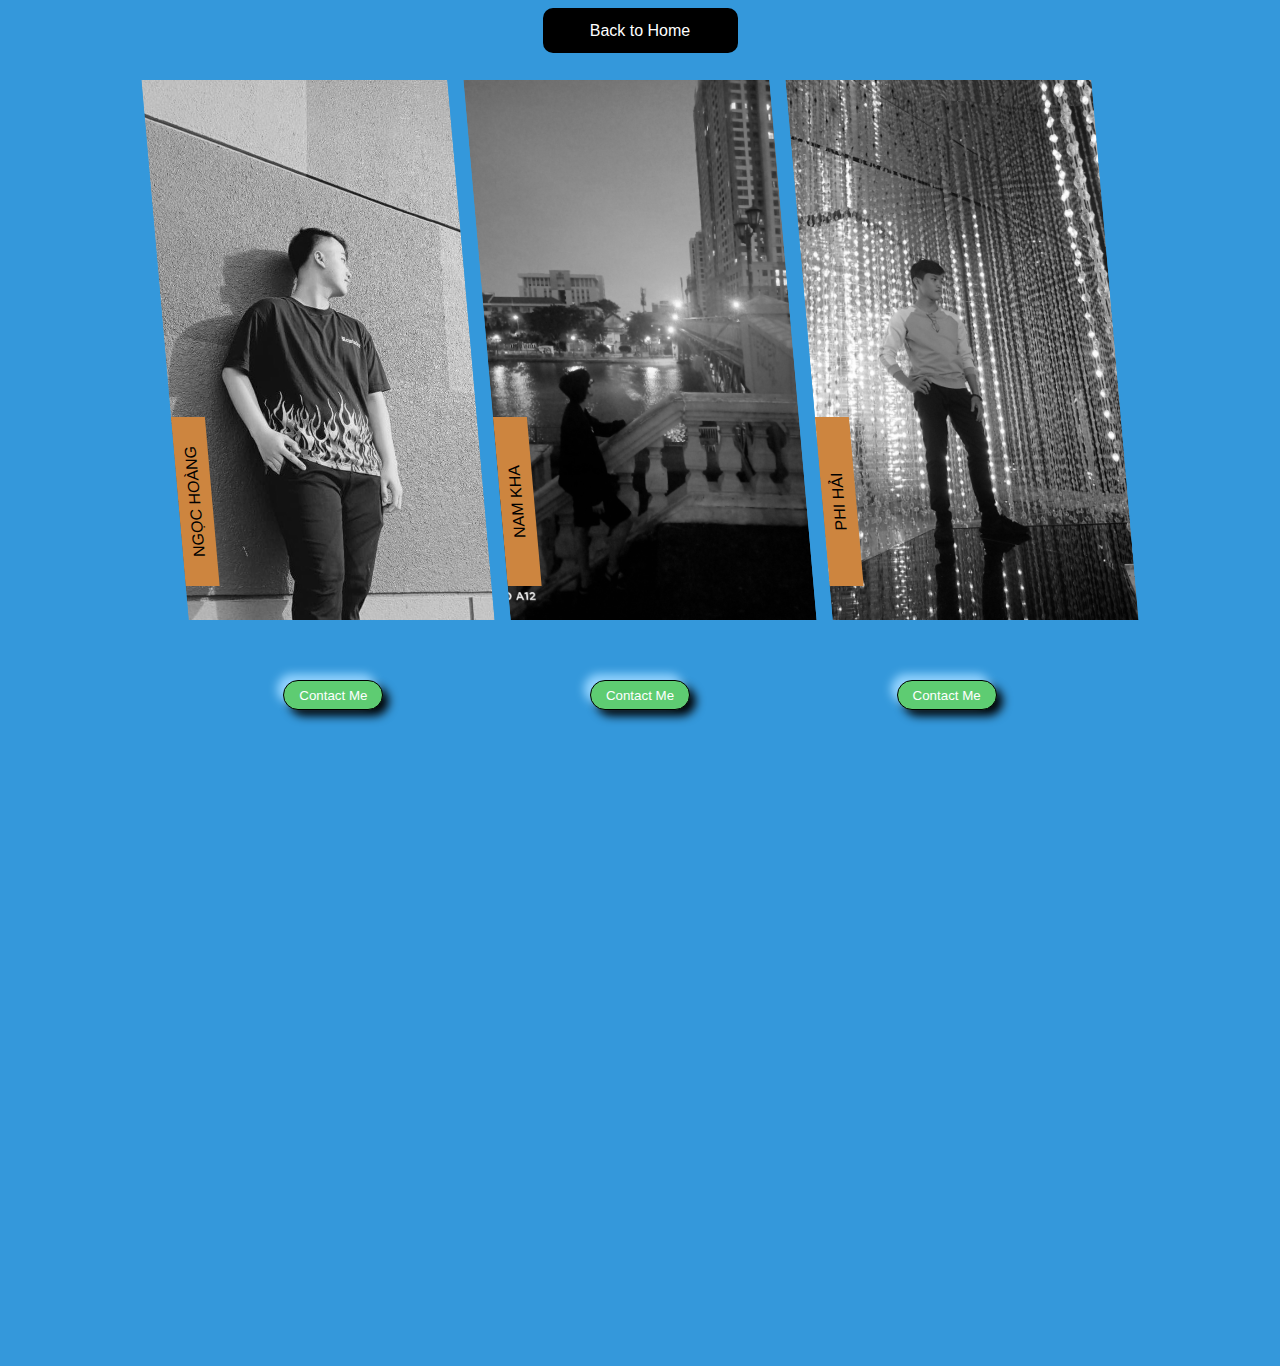
<file: shop/gioithieu.html>
<!DOCTYPE html>
<html>
  <head>
    <title>Giới thiệu thành viên nhóm</title>
    <link rel="stylesheet" href="css/gioithieu.css" />
  </head>
  <body>
    <button onclick="window.location.href='home.html'" class="button">
      Back to Home
    </button>

    <div class="container-wrapper">
      <div class="container">
        <div class="card">
          <img src="image/hoang.jpg" alt="hoang" />
          <div class="head">NGỌC HOÀNG</div>
        </div>
        <div class="card">
          <img src="image/kha.jpg" alt="kha" />
          <div class="head">NAM KHA</div>
        </div>
        <div class="card">
          <img src="image/hai.jpg" alt="hai" />
          <div class="head">PHI HẢI</div>
        </div>
      </div>
    </div>
    <div style="display: flex; justify-content: center">
      <div style="overflow: hidden; width: 950px; margin-top: 2vmin">
        <div class="contactmefrom">
          <button class="contactme" onclick="contactme('hoang')">
            Contact Me
          </button>
          <button class="contactme" onclick="contactme('kha')">
            Contact Me
          </button>
          <button class="contactme" onclick="contactme('hai')">
            Contact Me
          </button>
        </div>
        <div class="table" id="hoang">
          <div class="content">
            <h1 style="text-align: center">Trần Ngọc Hoàng</h1>
            <hr />
            <h3>Nghề nghiệp: Editor lỏ</h3>
            <h3>Mã sinh viên: 23-0-00087</h3>
            <h3>Email: th3132005@gmail.com</h3>
            <h3>Sở thích: Em mèo cute</h3>
            <h3 style="text-align: right">✔</h3>
          </div>
        </div>
        <div class="table" id="kha">
          <div class="content">
            <h1 style="text-align: center">Nguyễn Huỳnh Nam Kha</h1>
            <hr />
            <h3>Nghề nghiệp: Coder</h3>
            <h3>Mã sinh viên: 23-0-00071</h3>
            <h3>Email: conan17032004@gmail.com</h3>
            <h3>Sở thích: nghe nhạc</h3>
            <h3 style="text-align: right">✔</h3>
          </div>
        </div>
        <div class="table" id="hai">
          <div class="content">
            <h1 style="text-align: center">Nguyễn Hoàng Phi Hải</h1>
            <hr />
            <h3>Nghề nghiệp: Chiến binh</h3>
            <h3>Mã sinh viên: 23-0-00103</h3>
            <h3>Email: hph50902002@gmail.com</h3>
            <h3>Sở thích: tiền ĐÔ $</h3>
            <h3 style="text-align: right">✔</h3>
          </div>
        </div>
      </div>
    </div>
    <script src="js/gioithieu.js"></script>
  </body>
</html>
</file>
<file: shop/css/gioithieu.css>
body {
  height: 150vh;
  background-color: #3498db;
  color: #ffffff;
}
.body-animation {
  animation: effbody 1.5s forwards;
}

.container {
  display: flex;
  justify-content: center;
  align-items: center;
  margin-top: 2vmin;
  margin-bottom: 0;
  margin: 3vmin;
  font-family: sans-serif;
  transform: skew(5deg);
  width: 950px;
}

.container-wrapper {
  display: flex;
  justify-content: center;
}

.card {
  flex: 1;
  transition: all 1s ease-in-out;
  height: 60vmin;
  position: relative;
  overflow: hidden;
}

.card:not(:nth-child(3)) {
  margin-right: 1em;
}

img {
  width: 100%;
  height: 100%;
  object-fit: cover;
  transition: all 1s ease-in-out;
  filter: grayscale(100%);
}

.head {
  color: black;
  background: peru;
  padding: 0.5em;
  transform: rotate(-90deg);
  transform-origin: 0% 0%;
  transition: all 0.5s ease-in-out;
  min-width: 50%;
  text-align: center;
  position: absolute;
  bottom: 0;
  left: 0;
  font-size: 1em;
  white-space: nowrap;
}

.card:hover {
  flex-grow: 3;
}

.card:hover img {
  filter: grayscale(0);
}

.card:hover .head {
  text-align: center;
  top: calc(100% - 2em);
  left: 0;
  color: white;
  background: #00000080;
  font-size: 2em;
  transform: rotate(0deg) skew(-5deg);
}
.button {
  border: none;
  border-radius: 10px;
  background-color: black;
  color: white;
  cursor: pointer;
  display: block;
  margin: auto;
  max-width: 200px;
  max-height: 50px;
  width: 195px;
  height: 45px;
  font-size: 16px;
  transition: all 0.3s ease;
}
.button:hover {
  color: yellow;
}
.contactmefrom {
  justify-content: space-around;
  display: flex;
  justify-content: space-around;
  align-items: center;
  padding: 15px;
}

.contactme {
  border: 1px solid black;
  margin-bottom: 20px;
  border-radius: 20px;
  background-color: rgb(94, 204, 114);
  cursor: pointer;
  width: 100px;
  height: 30px;
  color: white;
  transition: all 0.3s ease;
  position: relative;
  box-shadow: -6px -6px 10px #94d4ff, 6px 6px 10px rgba(0, 0, 0, 0.975);
}

.contactme::after {
  content: "";
  position: absolute;
  top: 0;
  left: 50%;
  transform: translateX(-50%);
  border-left: 10px solid transparent;
  border-right: 10px solid transparent;
  border-top: 10px solid #00ff59;
  transition: all 1s ease-out;
  z-index: -1;
}

.contactme:focus {
  cursor: auto;
  background-color: #48aa5a;
  box-shadow: 2px 2px 2px#94d4ff, -2px -2px 1px rgba(0, 0, 0, 0.975),
    0 3px 10px #53c468 inset, 0 3px 10px #53c468 inset;
  border: none;
}
.contactme:focus::after {
  top: 35px;
}
.table {
  transition: all 0.3s ease;
  position: absolute;
  color: black;
  width: 100%;
  left: -150%;
  text-align: center;
}
hr {
  width: 70%;
  height: 3px;
  border-color: #000000;
  background-color: #000000;
}
.content {
  display: block;
  margin: auto;
  width: 950px;
  padding: 10px 20px;
  background-color: aquamarine;
  text-align: left;
}
@media (max-width: 950px) {
  .content {
    width: 95%;
    max-width: 95%;
  }
}
@media (max-width: 600px) {
  body {
    height: 120vh;
  }
  .card:not(:nth-child(3)) {
    margin-right: 0.5em;
  }
  .card:hover {
    flex-grow: 10;
  }

  .card:hover .head {
    font-size: 1em;
  }
  .contactme {
    width: 60px;
    height: 20px;
    font-size: 8px;
  }
  .contactme::after {
    border-left: 5px solid transparent;
    border-right: 5px solid transparent;
    border-top: 5px solid #00ff59;
  }
  .content {
    font-size: 10px;
    padding: 10px;
  }
  .contactme:focus::after {
    top: 25px;
  }
}
@keyframes effbody {
  0% {
    -webkit-transform: scale(0.5);
    transform: scale(0.5);
    opacity: 1;
  }
  100% {
    -webkit-transform: scale(1);
    transform: scale(1);
    opacity: 1;
  }
}

@keyframes bounce-in-left {
  0% {
    -webkit-transform: translateX(-600px);
    transform: translateX(-600px);
    -webkit-animation-timing-function: ease-in;
    animation-timing-function: ease-in;
    opacity: 0;
  }
  38% {
    -webkit-transform: translateX(0);
    transform: translateX(0);
    -webkit-animation-timing-function: ease-out;
    animation-timing-function: ease-out;
    opacity: 1;
  }
  55% {
    -webkit-transform: translateX(-68px);
    transform: translateX(-68px);
    -webkit-animation-timing-function: ease-in;
    animation-timing-function: ease-in;
  }
  72% {
    -webkit-transform: translateX(0);
    transform: translateX(0);
    -webkit-animation-timing-function: ease-out;
    animation-timing-function: ease-out;
  }
  81% {
    -webkit-transform: translateX(-28px);
    transform: translateX(-28px);
    -webkit-animation-timing-function: ease-in;
    animation-timing-function: ease-in;
  }
  90% {
    -webkit-transform: translateX(0);
    transform: translateX(0);
    -webkit-animation-timing-function: ease-out;
    animation-timing-function: ease-out;
  }
  95% {
    -webkit-transform: translateX(-8px);
    transform: translateX(-8px);
    -webkit-animation-timing-function: ease-in;
    animation-timing-function: ease-in;
  }
  100% {
    -webkit-transform: translateX(0);
    transform: translateX(0);
    -webkit-animation-timing-function: ease-out;
    animation-timing-function: ease-out;
  }
}
</file>
